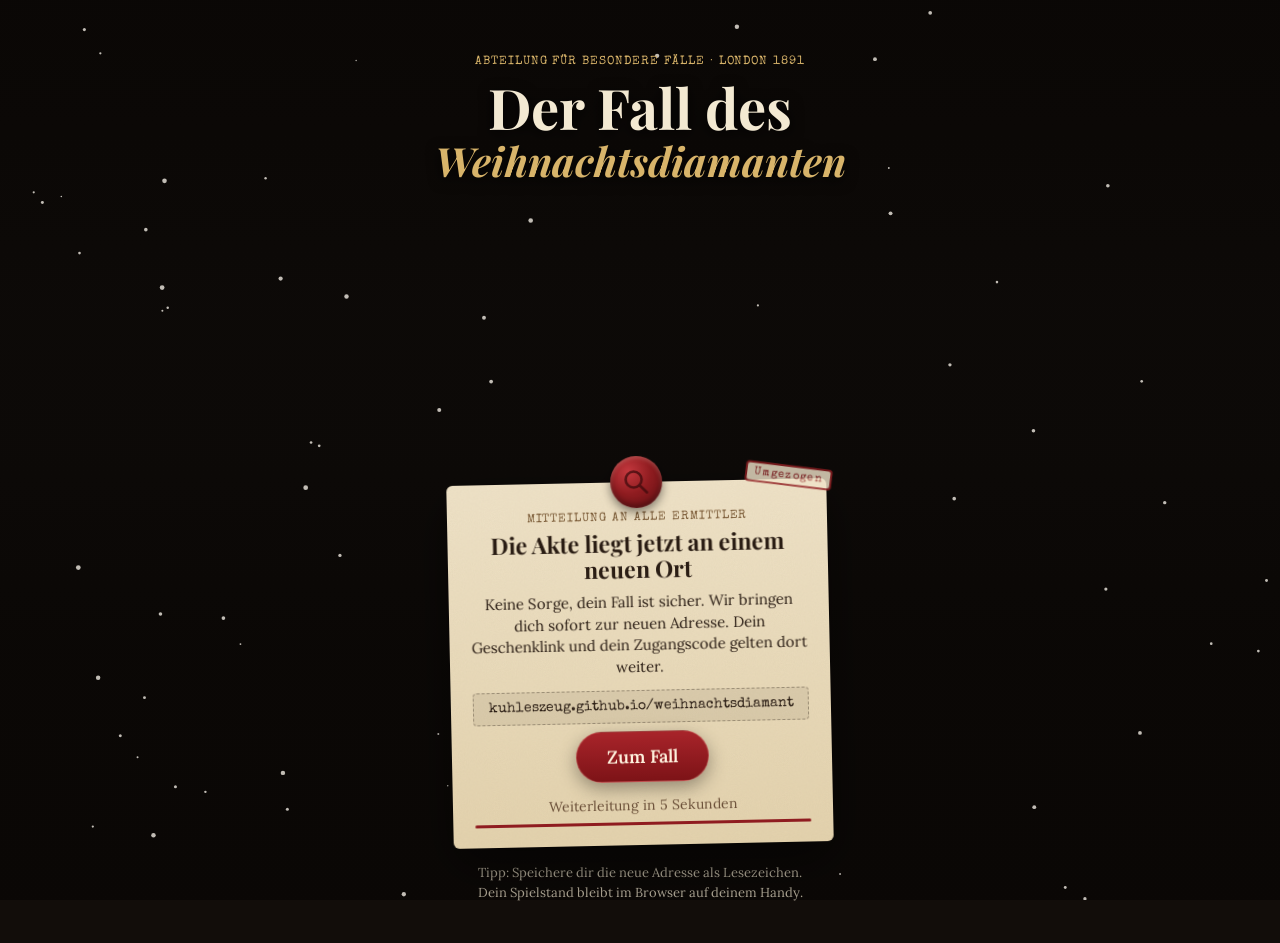
<file: index.html>
<!doctype html>
<html lang="de">
<head>
<meta charset="utf-8">
<meta name="viewport" content="width=device-width,initial-scale=1,viewport-fit=cover">
<title>Der Fall des Weihnachtsdiamanten · Neue Adresse</title>
<meta name="theme-color" content="#120d0a">
<meta name="robots" content="noindex">
<link rel="preconnect" href="https://fonts.googleapis.com"><link rel="preconnect" href="https://fonts.gstatic.com" crossorigin>
<link href="https://fonts.googleapis.com/css2?family=Playfair+Display:ital,wght@0,600;0,800;1,600&family=Special+Elite&family=Lora:wght@400;600&display=swap" rel="stylesheet">
<script>
/* Ziel berechnen: Pfad, Parameter und Anker bleiben erhalten (Geschenklinks funktionieren weiter) */
(function(){
  var BASE="https://kuhleszeug.github.io/weihnachtsdiamant/";
  var p=location.pathname.replace(/^\/krimi-advent\/?/,"");
  if(p==="index.html"||p==="404.html")p="";
  window.ZIEL=BASE+p+location.search+location.hash;
})();
</script>
<noscript><meta http-equiv="refresh" content="6;url=https://kuhleszeug.github.io/weihnachtsdiamant/"></noscript>
<style>
:root{--ink:#2a1d14;--paper:#efe3c8;--paper2:#e4d3ae;--red:#8f1c20;--gold:#d8b46a;--dark:#120d0a}
*{box-sizing:border-box}
html,body{margin:0;min-height:100%;background:var(--dark);color:#f3e9d2;font-family:Lora,Georgia,serif}
body{min-height:100vh;min-height:100dvh;position:relative;overflow-x:hidden}
.bg{position:fixed;inset:0;background:#0d0a08 url(https://kuhleszeug.github.io/weihnachtsdiamant/a/start.jpg?v=9) 74% 0/auto 108% no-repeat}
.bg::after{content:"";position:absolute;inset:0;background:linear-gradient(180deg,rgba(10,7,5,.93) 0%,rgba(10,7,5,.6) 18%,rgba(10,7,5,.15) 34%,rgba(10,7,5,.25) 50%,rgba(10,7,5,.85) 72%,rgba(10,7,5,.97) 100%)}
canvas{position:fixed;inset:0;width:100%;height:100%;pointer-events:none}
.in{position:relative;min-height:100vh;min-height:100dvh;display:flex;flex-direction:column;align-items:center;text-align:center;padding:calc(56px + env(safe-area-inset-top)) 22px calc(28px + env(safe-area-inset-bottom))}
.kick{font-family:'Special Elite',monospace;letter-spacing:.08em;text-transform:uppercase;font-size:clamp(9.5px,2.7vw,12px);color:var(--gold)}
h1{font-family:'Playfair Display',serif;font-size:clamp(38px,12vw,56px);line-height:1.04;margin:10px 0 0;text-shadow:0 3px 14px rgba(0,0,0,.9)}
h1 em{display:block;color:var(--gold);font-style:italic;font-size:.72em;white-space:nowrap;margin-top:4px}
.spacer{flex:1;min-height:clamp(200px,34vh,300px)}
.card{position:relative;width:min(100%,380px);background:var(--paper);color:var(--ink);border-radius:6px;padding:30px 22px 20px;
  background-image:url("data:image/svg+xml;utf8,<svg xmlns='http://www.w3.org/2000/svg' width='160' height='160'><filter id='n'><feTurbulence type='fractalNoise' baseFrequency='.9' numOctaves='3' stitchTiles='stitch'/><feColorMatrix values='0 0 0 0 .35  0 0 0 0 .25  0 0 0 0 .15  0 0 0 .09 0'/></filter><rect width='100%' height='100%' filter='url(%23n)'/></svg>"),linear-gradient(180deg,var(--paper),var(--paper2));
  box-shadow:0 18px 50px rgba(0,0,0,.55);transform:rotate(-1.2deg);animation:rein .9s cubic-bezier(.2,.8,.2,1) both}
@keyframes rein{from{opacity:0;transform:translateY(40px) rotate(-4deg)}to{opacity:1;transform:rotate(-1.2deg)}}
.stamp{position:absolute;top:-14px;right:-6px;background:var(--paper);font-family:'Special Elite',monospace;font-size:11px;letter-spacing:.12em;color:var(--red);border:2px solid var(--red);border-radius:4px;padding:3px 7px;transform:rotate(8deg);opacity:.8}
.seal{position:absolute;left:50%;top:-26px;width:52px;height:52px;margin-left:-26px;border-radius:50%;
  background:radial-gradient(circle at 35% 30%,#c4383e 0,#8f1c20 45%,#5e0f12 100%);box-shadow:0 4px 10px rgba(0,0,0,.45),inset 0 -3px 6px rgba(0,0,0,.35),inset 0 2px 4px rgba(255,180,170,.35)}
.seal svg{position:absolute;inset:11px;opacity:.75}
.card .kick{color:#7a5a36}
.card h2{font-family:'Playfair Display',serif;font-size:23px;margin:6px 0 8px;line-height:1.15}
.card p{margin:0 0 12px;font-size:15px;line-height:1.45}
.addr{font-family:'Special Elite',monospace;font-size:clamp(11px,3.3vw,13.5px);white-space:nowrap;background:rgba(42,29,20,.07);border:1px dashed rgba(42,29,20,.35);border-radius:4px;padding:9px 10px;word-break:break-all}
.btn{display:inline-block;margin-top:8px;text-decoration:none;background:linear-gradient(180deg,#a8242a,#7d1317);color:#fff4e0;border:1px solid rgba(255,200,180,.25);border-radius:999px;padding:13px 30px;font-size:18px;font-weight:600;box-shadow:0 6px 18px rgba(0,0,0,.35)}
.btn:active{transform:scale(.96)}
.count{margin-top:14px;font-size:14px;color:#6b5039}
.bar{height:3px;border-radius:3px;background:rgba(42,29,20,.15);margin-top:8px;overflow:hidden}
.bar i{display:block;height:100%;width:0;background:var(--red);animation:lauf 6s linear forwards}
@keyframes lauf{to{width:100%}}
@media (max-height:700px){.spacer{min-height:120px}.card p{font-size:14px}}
.foot{margin-top:18px;font-size:13px;color:rgba(243,233,210,.7);max-width:340px;line-height:1.5}
</style>
</head>
<body>
<div class="bg"></div>
<canvas id="snow"></canvas>
<main class="in">
  <div class="kick">Abteilung für besondere Fälle · London 1891</div>
  <h1>Der Fall des<em>Weihnachtsdiamanten</em></h1>
  <div class="spacer"></div>
  <section class="card">
    <div class="seal"><svg viewBox="0 0 30 30" fill="none" stroke="#3d0a0c" stroke-width="2.6" stroke-linecap="round"><circle cx="12.5" cy="12.5" r="8"/><path d="M18.5 18.5l7 7"/></svg></div>
    <div class="stamp">Umgezogen</div>
    <div class="kick">Mitteilung an alle Ermittler</div>
    <h2>Die Akte liegt jetzt an einem neuen Ort</h2>
    <p>Keine Sorge, dein Fall ist sicher. Wir bringen dich sofort zur neuen Adresse. Dein Geschenklink und dein Zugangscode gelten dort weiter.</p>
    <div class="addr">kuhleszeug.github.io/weihnachtsdiamant</div>
    <a class="btn" id="go" href="https://kuhleszeug.github.io/weihnachtsdiamant/">Zum Fall</a>
    <div class="count" id="count">Weiterleitung in 6 Sekunden</div>
    <div class="bar"><i></i></div>
  </section>
  <p class="foot">Tipp: Speichere dir die neue Adresse als Lesezeichen. Dein Spielstand bleibt im Browser auf deinem Handy.</p>
</main>
<script>
var go=document.getElementById("go");go.href=window.ZIEL;
var n=6,c=document.getElementById("count");
var t=setInterval(function(){n--;if(n<=0){clearInterval(t);c.textContent="Einen Moment, die Akte wird geöffnet";location.replace(window.ZIEL);}else{c.textContent="Weiterleitung in "+n+(n===1?" Sekunde":" Sekunden");}},1000);
/* Schnee wie in der App */
(function(){var cv=document.getElementById("snow"),x=cv.getContext("2d"),f=[],W,H,d=window.devicePixelRatio||1;
function rs(){W=cv.width=innerWidth*d;H=cv.height=innerHeight*d}rs();addEventListener("resize",rs);
for(var i=0;i<70;i++)f.push({x:Math.random(),y:Math.random(),r:(Math.random()*1.8+.6),s:Math.random()*.0012+.0005,w:Math.random()*6});
(function a(){x.clearRect(0,0,W,H);x.fillStyle="rgba(255,250,240,.75)";for(var i=0;i<f.length;i++){var p=f[i];p.y+=p.s;p.w+=.01;if(p.y>1.02){p.y=-.02;p.x=Math.random()}x.beginPath();x.arc((p.x+Math.sin(p.w)*.01)*W,p.y*H,p.r*d,0,7);x.fill()}requestAnimationFrame(a)})();})();
</script>
</body>
</html>
</file>
